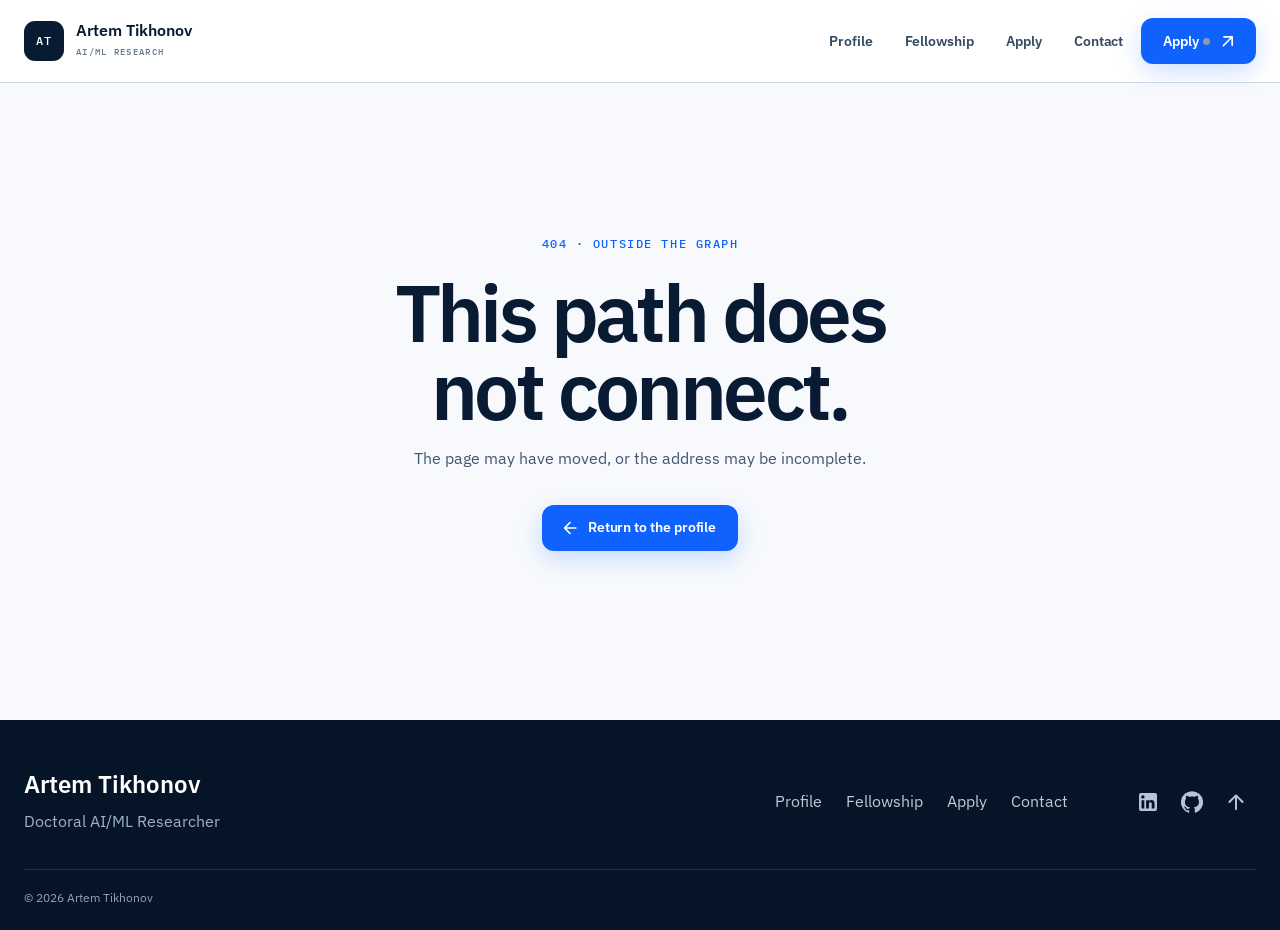
<file: index.html>
<!doctype html>
<html lang="en">
  <head>
    <meta charset="UTF-8" />
    <meta name="viewport" content="width=device-width, initial-scale=1.0" />
    <meta name="theme-color" content="#f7f9fc" />
    <meta name="color-scheme" content="light" />
    <meta name="description" content="Artem Tikhonov is a doctoral AI/ML researcher and founder of an independent research mentorship program for emerging researchers." />
    <meta property="og:type" content="website" />
    <meta property="og:title" content="Artem Tikhonov | Doctoral AI/ML Researcher" />
    <meta property="og:description" content="Research in interpretable video reasoning, machine cognition, and human-centered AI." />
    <link rel="icon" type="image/svg+xml" href="/favicon.svg" />
    <title>Artem Tikhonov | Doctoral AI/ML Researcher</title>
    <script>
      (function (location) {
        var params = new URLSearchParams(location.search);
        var restoredPath = params.get('p');
        if (!restoredPath) return;
        params.delete('p');
        var suffix = params.toString();
        var base = '/';
        history.replaceState(null, '', base + restoredPath.replace(/^\//, '') + (suffix ? '?' + suffix : '') + location.hash);
      })(window.location);
    </script>

    <!-- Google tag (gtag.js) -->
    <script async src="https://www.googletagmanager.com/gtag/js?id=G-PB7YYCTVBL"></script>
    <script>
      window.dataLayer = window.dataLayer || [];
      function gtag(){dataLayer.push(arguments);}
      gtag('js', new Date());

      gtag('config', 'G-PB7YYCTVBL');
    </script>
    <script type="module" crossorigin src="/assets/index-DI6xDZc9.js"></script>
    <link rel="modulepreload" crossorigin href="/assets/mui-DN8CW_Xy.js">
    <link rel="stylesheet" crossorigin href="/assets/index-5g53sybS.css">
  </head>
  <body>
    <noscript>This site requires JavaScript for its interactive research visualization and application status.</noscript>
    <div id="root"></div>
  </body>
</html>
</file>
<file: assets/index-5g53sybS.css>
@font-face{font-family:IBM Plex Sans;font-style:normal;font-display:swap;font-weight:300;src:url(/assets/ibm-plex-sans-latin-300-normal-b4i7YzLG.woff2) format("woff2"),url(/assets/ibm-plex-sans-latin-300-normal-C9Of02-5.woff) format("woff")}@font-face{font-family:IBM Plex Sans;font-style:normal;font-display:swap;font-weight:400;src:url(/assets/ibm-plex-sans-latin-400-normal-CDDApCn2.woff2) format("woff2"),url(/assets/ibm-plex-sans-latin-400-normal-CYLoc0-x.woff) format("woff")}@font-face{font-family:IBM Plex Sans;font-style:normal;font-display:swap;font-weight:500;src:url(/assets/ibm-plex-sans-latin-500-normal-6ng42L7E.woff2) format("woff2"),url(/assets/ibm-plex-sans-latin-500-normal-BgVn5rGT.woff) format("woff")}@font-face{font-family:IBM Plex Sans;font-style:normal;font-display:swap;font-weight:600;src:url(/assets/ibm-plex-sans-latin-600-normal-CuJfVYMP.woff2) format("woff2"),url(/assets/ibm-plex-sans-latin-600-normal-Cu4Hd6ag.woff) format("woff")}@font-face{font-family:IBM Plex Sans;font-style:normal;font-display:swap;font-weight:700;src:url(/assets/ibm-plex-sans-latin-700-normal-Bxkt5Cjx.woff2) format("woff2"),url(/assets/ibm-plex-sans-latin-700-normal-Bth3BMcD.woff) format("woff")}@font-face{font-family:IBM Plex Mono;font-style:normal;font-display:swap;font-weight:500;src:url(/assets/ibm-plex-mono-latin-500-normal-DSY6xOcd.woff2) format("woff2"),url(/assets/ibm-plex-mono-latin-500-normal-CB9ihrfo.woff) format("woff")}:root{font-synthesis:none;text-rendering:optimizeLegibility;--navy: #081b33;--blue: #0f62fe;--deep-blue: #002d9c;--cyan: #33b1ff;--soft-blue: #edf5ff;--line: #dce5ef}*{box-sizing:border-box}body{margin:0;min-width:320px;background:#f7f9fc}a{color:inherit}::selection{background:#a6c8ff;color:#081b33}.skip-link{position:fixed;z-index:9999;top:10px;left:10px;padding:10px 16px;border-radius:8px;color:#fff;background:#081b33;transform:translateY(-150%);transition:transform .2s ease}.skip-link:focus{transform:translateY(0)}.page-loader{min-height:70vh;display:grid;place-items:center}.site-nav{border-bottom:1px solid rgba(190,205,220,.72);background:#fffffff5!important;box-shadow:0 4px 18px #081b3309;backdrop-filter:blur(18px) saturate(140%);transition:background-color .25s ease,border-color .25s ease,box-shadow .25s ease}.site-nav.is-scrolled{border-color:#aabcd099;background:#fffffff0!important;box-shadow:0 8px 30px #081b3311;backdrop-filter:blur(18px) saturate(140%)}.brand-mark{display:inline-flex;align-items:center;gap:12px;color:var(--navy);text-decoration:none}.brand-monogram{display:grid;width:40px;height:40px;place-items:center;border-radius:11px;color:#fff;background:var(--navy);font-family:IBM Plex Mono,monospace;font-size:.76rem;letter-spacing:.06em}.brand-name{font-weight:600!important;line-height:1.1!important}.brand-role{margin-top:4px!important;color:#64778d;font-family:IBM Plex Mono,monospace!important;font-size:.58rem!important;letter-spacing:.14em!important}.nav-link{min-height:42px!important;padding-inline:14px!important;color:#354a62!important;border-radius:8px!important;position:relative}.nav-link:after{content:"";position:absolute;left:14px;right:14px;bottom:5px;height:2px;background:var(--blue);transform:scaleX(0);transition:transform .2s ease}.nav-link.active{color:var(--navy)!important}.nav-link.active:after{transform:scaleX(1)}.nav-status-dot{width:7px;height:7px;margin-left:4px;border-radius:50%;background:#8a9bac}.nav-status-dot.open{background:#24a148;box-shadow:0 0 0 4px #24a14826}.nav-status-dot.upcoming{background:#f1c21b}.drawer-link{justify-content:flex-start!important;min-height:54px!important;padding-inline:16px!important;color:#2c425a!important;font-size:1.05rem!important}.drawer-link.active{color:var(--blue)!important;background:#edf5ff!important}.home-hero{position:relative;min-height:760px;padding-top:82px;overflow:hidden;background:linear-gradient(120deg,#f7f9fc 0% 43%,#edf5ff)}.hero-container{position:relative;min-height:678px}.hero-blueprint,.contact-blueprint{position:absolute;inset:0;opacity:.36;background-image:linear-gradient(rgba(15,98,254,.065) 1px,transparent 1px),linear-gradient(90deg,rgba(15,98,254,.065) 1px,transparent 1px);background-size:64px 64px;mask-image:linear-gradient(90deg,#000 0%,transparent 58%)}.home-hero-copy{position:relative;z-index:3;width:54%;padding-top:52px}.hero-kicker{color:var(--blue)}.home-title{margin-top:0!important;font-size:clamp(4.7rem,8.6vw,8.4rem)!important}.home-role{margin-top:22px!important;color:var(--blue);font-size:clamp(1.25rem,2vw,1.75rem)!important;font-weight:600!important}.degree-line{margin-top:5px!important;color:#60758e;font-family:IBM Plex Mono,monospace!important;font-size:.76rem!important;letter-spacing:.04em!important}.hero-statement{max-width:590px;margin-top:26px!important;color:#354a62;font-size:clamp(1.03rem,1.5vw,1.2rem)!important;line-height:1.7!important}.home-scene-wrap{position:absolute;z-index:1;top:0;right:-4vw;width:59vw;height:760px}.hero-portrait{position:absolute;z-index:4;right:4%;bottom:24px;width:255px}.hero-signal{position:absolute;z-index:4;right:27%;bottom:59px;display:flex;align-items:center;gap:9px;color:#6b7f95;font-family:IBM Plex Mono,monospace;font-size:.62rem}.hero-signal i{display:block;width:76px;height:1px;background:#9fb0c2}.portrait-shell{position:relative;aspect-ratio:4 / 5;overflow:hidden;border:1px solid rgba(255,255,255,.7);border-radius:22px;background:#ffffffb8;box-shadow:0 28px 70px #081b332e;backdrop-filter:blur(18px)}.portrait-grid{position:absolute;inset:0;opacity:.55;background:linear-gradient(rgba(15,98,254,.08) 1px,transparent 1px),linear-gradient(90deg,rgba(15,98,254,.08) 1px,transparent 1px);background-size:28px 28px}.portrait-image{position:absolute;width:100%;height:100%;object-fit:cover}.portrait-fallback{position:absolute;inset:0;display:grid;align-content:center;justify-items:center;color:#49617b}.portrait-initials{color:var(--deep-blue);font-size:4.7rem!important;font-weight:300!important;letter-spacing:-.06em!important}.portrait-caption{position:absolute;right:12px;bottom:12px;left:12px;display:flex;align-items:center;gap:8px;padding:10px 12px;border:1px solid rgba(255,255,255,.74);border-radius:10px;color:#eaf3ff;background:#081b33d6;backdrop-filter:blur(12px)}.live-dot{width:7px;height:7px;border-radius:50%;background:#42be65;box-shadow:0 0 0 4px #42be6529}.neural-scene{position:relative;width:100%;height:100%;overflow:hidden;background:radial-gradient(circle at 45% 42%,rgba(15,98,254,.42),transparent 28%),linear-gradient(145deg,#0b2748,#061426 68%);clip-path:polygon(16% 0,100% 0,100% 100%,0 100%,8% 58%)}.neural-scene:after{content:"";position:absolute;inset:0;pointer-events:none;background:radial-gradient(circle at 38% 34%,transparent 0,transparent 28%,rgba(4,17,32,.2) 62%,rgba(4,17,32,.58) 100%)}.neural-scene canvas{position:relative;z-index:1}.scene-fallback{position:absolute;inset:0;opacity:.5;background-image:radial-gradient(circle at 65% 25%,#78a9ff 0 1px,transparent 2px),radial-gradient(circle at 40% 65%,#33b1ff 0 1px,transparent 2px);background-size:36px 38px,52px 57px}.scene-label{position:absolute;z-index:3;padding:7px 9px;border:1px solid rgba(166,200,255,.24);color:#d0e1f5ab;background:#081b3366;font-family:IBM Plex Mono,monospace;font-size:.52rem;letter-spacing:.12em}.scene-label-a{top:20%;right:12%}.scene-label-b{right:29%;bottom:30%}.scene-axis{position:absolute;z-index:3;right:7%;bottom:9%;display:flex;align-items:center;gap:10px;color:#d0e1f58c;font-family:IBM Plex Mono,monospace;font-size:.54rem;letter-spacing:.08em}.scene-axis i{display:block;width:66px;height:1px;background:#a6c8ff61}.scene-loading{width:100%;height:100%;background:linear-gradient(145deg,#0b2748,#061426)}.section-pad{padding:92px 0}.metrics-section{position:relative;z-index:5;margin-top:-1px;padding:34px 0 72px;background:#f7f9fc}.section-inline-heading{display:flex;align-items:center;justify-content:space-between;gap:24px;padding-bottom:16px;border-bottom:1px solid var(--line)}.metrics-grid{display:grid;grid-template-columns:repeat(5,minmax(0,1fr));gap:14px;margin-top:18px}.metric-card{height:100%;overflow:visible!important;border-top:2px solid var(--blue)!important;transition:transform .22s ease,border-color .22s ease,box-shadow .22s ease!important}.metric-card:hover,.experience-card:hover,.track-card:hover{transform:translateY(-4px);border-color:#9dc3ff;box-shadow:0 18px 40px #081b3317}.metric-card .MuiCardContent-root{padding:24px 22px}.metric-value{display:block;width:max-content;max-width:100%;padding:.12em .1em .02em;color:var(--deep-blue);font-size:clamp(2rem,3vw,3.2rem)!important;font-weight:400!important;font-kerning:none;font-variant-numeric:lining-nums tabular-nums;font-feature-settings:"kern" 0,"lnum" 1,"tnum" 1;line-height:1.18!important;letter-spacing:0!important;overflow:visible}.metric-label{min-height:42px;margin-top:8px!important;font-weight:600!important;line-height:1.3!important}.dark-research{position:relative;overflow:hidden;color:#fff;background:var(--navy)}.dark-research:after{content:"";position:absolute;top:-25%;right:-10%;width:560px;height:560px;border:1px solid rgba(120,169,255,.18);border-radius:50%;box-shadow:0 0 0 90px #78a9ff09,0 0 0 180px #78a9ff06}.research-layout{max-width:900px}.research-index{display:grid;grid-template-columns:auto 1fr;align-items:center;gap:10px;color:#78a9ff;font-family:IBM Plex Mono,monospace}.research-index span{font-size:4.5rem;font-weight:300}.research-index i{height:1px;background:#78a9ff80}.research-index small{grid-column:2;color:#8da7c2}.dark-chip{color:#d9e9ff!important;border:1px solid rgba(166,200,255,.22)!important;background:#ffffff0e!important}.experience-section{position:relative;overflow:hidden}.experience-network{position:absolute;right:-160px;top:170px;width:520px;height:520px;border:1px solid rgba(15,98,254,.08);border-radius:50%;box-shadow:0 0 0 70px #0f62fe06,0 0 0 140px #0f62fe05}.experience-grid{position:relative;display:grid;grid-template-columns:repeat(6,minmax(0,1fr));gap:18px}.experience-grid>:nth-child(-n+3){grid-column:span 2}.experience-grid>:nth-child(n+4){grid-column:span 3}.experience-card{height:100%;transition:transform .22s ease,border-color .22s ease,box-shadow .22s ease!important}.experience-header{display:grid;grid-template-columns:70px 1fr;gap:16px;align-items:center}.institution-wordmark{position:relative;display:grid;width:70px;height:58px;overflow:hidden;padding:7px;place-items:center;border:1px solid #cbd9e9;border-radius:12px;color:var(--deep-blue);background:#f4f8fd;font-family:IBM Plex Mono,monospace;font-size:.67rem;font-weight:500;letter-spacing:.03em}.institution-logo{position:absolute;inset:7px;display:block;width:calc(100% - 14px);height:calc(100% - 14px);object-fit:contain}.soft-section{background:var(--soft-blue)}.split-feature{display:grid;grid-template-columns:1fr 1fr;gap:11%;align-items:center}.feature-icon{display:grid;width:54px;height:54px;margin-bottom:24px;place-items:center;border-radius:14px;color:var(--blue);background:#fff;box-shadow:0 10px 30px #0f62fe1a}.feature-number{color:var(--deep-blue);font-size:clamp(4rem,8vw,7rem)!important;font-weight:300!important;letter-spacing:-.07em!important}.recognition-grid{display:grid;grid-template-columns:repeat(4,1fr);gap:16px}.recognition-card{height:100%;min-height:285px;padding:28px;border:1px solid var(--line);border-radius:18px;background:#fff;transition:transform .2s ease,border-color .2s ease}.recognition-card:hover{transform:translateY(-3px);border-color:#9dc3ff}.recognition-icon{display:block!important;margin-bottom:30px;color:#6f87a0;font-size:1.65rem!important}.community-section{border-top:1px solid var(--line)}.community-header{display:flex;justify-content:space-between;gap:30px}.community-header>svg{color:#b8c9dc;font-size:6rem}.community-list{border-top:1px solid #bfcddd}.community-row{display:grid;grid-template-columns:90px minmax(220px,.7fr) 1fr;gap:28px;align-items:center;min-height:74px;border-bottom:1px solid var(--line)}.fellowship-teaser{background:linear-gradient(135deg,#fff 20%,#edf5ff)}.teaser-grid{display:grid;grid-template-columns:1.1fr .8fr;gap:10%;align-items:center}.beyond-grid{display:grid;grid-template-columns:repeat(4,1fr);gap:16px}.beyond-card{min-height:180px;padding:25px;border-top:1px solid #9db0c5}.beyond-card h5{margin:35px 0 8px}.beyond-card .MuiTypography-overline{color:#72869c}.cta-section{padding:60px 0 118px;background:#f7f9fc}.cta-panel{position:relative;overflow:hidden;padding:72px clamp(28px,7vw,92px);border-radius:24px;background:var(--navy);box-shadow:0 24px 70px #081b332e}.cta-network{position:absolute;top:-160px;right:-80px;width:530px;height:530px;border:1px solid rgba(120,169,255,.22);border-radius:50%;box-shadow:0 0 0 60px #78a9ff0b,0 0 0 120px #78a9ff06}.site-footer{padding:48px 0 22px;color:#8fa4ba;background:#051426}.footer-grid{display:grid;grid-template-columns:1fr auto auto;gap:60px;align-items:center}.footer-links a{color:#bdcbd9;text-decoration:none}.footer-links a:hover{color:#fff}.footer-icon{color:#b4c5d7!important}.footer-icon:hover{color:#fff!important;background:#ffffff14!important}.footer-bottom{display:flex;justify-content:space-between;gap:20px;margin-top:34px;padding-top:18px;border-top:1px solid rgba(255,255,255,.11)}.reveal{opacity:0;transform:translateY(26px);transition:opacity .65s ease,transform .65s cubic-bezier(.2,.65,.25,1)}.reveal.is-visible{opacity:1;transform:translateY(0)}.fellowship-hero{position:relative;min-height:780px;padding:130px 0 82px;overflow:hidden;background:#081b33}.fellowship-scene-wrap{position:absolute;inset:0 0 0 43%;opacity:.92}.fellowship-scene-wrap .neural-scene{clip-path:none;background:radial-gradient(circle at 35% 45%,rgba(15,98,254,.38),transparent 30%),#081b33}.fellowship-scene-wrap .neural-scene:before{content:"";position:absolute;z-index:2;inset:0;background:linear-gradient(90deg,#081b33 0%,rgba(8,27,51,.88) 8%,transparent 45%)}.fellowship-hero-copy{max-width:760px;position:relative;z-index:3}.fellowship-hero-copy h1 span{color:#78a9ff}.fellowship-status-float{position:absolute;z-index:4;right:5%;bottom:5px;width:355px}.application-status{padding:26px;border:1px solid #d4e0ed;border-radius:18px;background:#ffffffd6;box-shadow:0 16px 40px #081b331a;backdrop-filter:blur(18px)}.application-status.compact{padding:22px}.application-status.inverse{color:#fff;border-color:#a6c8ff38;background:#081b33c2;box-shadow:0 18px 50px #0000002e}.status-label-row{display:flex;align-items:center;gap:9px;color:var(--blue)}.inverse .status-label-row{color:#78a9ff}.status-indicator{width:8px;height:8px;border-radius:50%;background:#8a9bac}.application-status.open .status-indicator{background:#42be65;box-shadow:0 0 0 5px #42be6524}.application-status.upcoming .status-indicator{background:#f1c21b;box-shadow:0 0 0 5px #f1c21b1f}.manifesto-grid{display:grid;grid-template-columns:1fr .7fr;gap:10%;align-items:end}.manifesto-quote{padding:32px 0 4px 30px;border-left:3px solid var(--blue)}.principle-strip{display:grid;grid-template-columns:repeat(4,1fr);margin-top:78px;border-block:1px solid var(--line)}.principle-strip>div{display:grid;grid-template-columns:auto 1fr;column-gap:13px;padding:28px 22px;border-right:1px solid var(--line)}.principle-strip>div:last-child{border-right:0}.principle-strip svg{grid-row:span 2;color:var(--blue)}.principle-strip strong{font-size:.95rem}.principle-strip span{color:#687b90;font-size:.8rem}.cohort-facts{display:grid;grid-template-columns:repeat(4,1fr);gap:16px}.cohort-fact{min-height:240px;padding:26px;border:1px solid #d7e4f2;border-radius:18px;background:#ffffffad}.cohort-value{margin-bottom:40px!important;color:var(--deep-blue);font-size:clamp(3.3rem,6vw,5.5rem)!important;font-weight:300!important;letter-spacing:-.07em!important}.tracks-grid{display:grid;grid-template-columns:1fr 1fr;gap:18px}.track-card{height:100%;transition:transform .22s ease,border-color .22s ease,box-shadow .22s ease!important}.track-topline{display:flex;align-items:center;justify-content:space-between}.track-icon{display:grid;width:50px;height:50px;place-items:center;border-radius:14px;color:var(--blue);background:var(--soft-blue)}.journey-section{overflow:hidden;background:#081b33}.research-journey{position:relative;display:grid;grid-template-columns:repeat(11,minmax(100px,1fr));margin-top:72px;padding:0 0 20px;overflow-x:auto;scrollbar-color:#456888 #0b243e}.journey-line{position:absolute;top:17px;left:18px;width:calc(100% - 95px);height:1px;background:linear-gradient(90deg,#78a9ff,#0f62fe 65%,#78a9ff33)}.journey-stage{position:relative;min-width:105px;padding-right:18px;color:#fff}.journey-node{display:grid;width:34px;height:34px;place-items:center;border:1px solid rgba(120,169,255,.38);border-radius:50%;background:#081b33}.journey-node i{width:7px;height:7px;border-radius:50%;background:#78a9ff;box-shadow:0 0 14px #78a9ff}.journey-stage .MuiTypography-overline{display:block;margin-top:20px;color:#6f91b6}.journey-name{margin-top:7px!important;color:#d5e3f2;font-size:.86rem!important;font-weight:500!important;line-height:1.35!important}.expectations-grid{display:grid;grid-template-columns:1fr 1fr;gap:11%}.check-row{display:flex;gap:12px;align-items:flex-start}.check-row svg{flex:0 0 auto;margin-top:2px;color:var(--blue)}.tools-row{display:flex;align-items:center;justify-content:space-between;gap:28px;margin-top:80px;padding:28px 0;border-block:1px solid var(--line)}.publication-section{background:#eef5fc}.publication-grid{display:grid;grid-template-columns:1.1fr .7fr;gap:10%;align-items:center}.no-guarantee{padding:32px;border:1px solid #bfd2e8;border-radius:18px;background:#ffffffb8}.integrity-panel{display:grid;grid-template-columns:68px 1fr;gap:24px;margin-top:72px;padding:42px;border:1px solid #c8d8e9;border-radius:20px;background:#fff}.integrity-icon{display:grid;width:58px;height:58px;place-items:center;border-radius:16px;color:#fff;background:var(--navy)}.cohort-timeline{max-width:890px;margin-left:auto}.timeline-row{position:relative;display:grid;grid-template-columns:65px 1fr;gap:25px;padding-bottom:44px}.timeline-row:before{content:"";position:absolute;top:34px;bottom:0;left:32px;width:1px;background:#c3d3e4}.timeline-row:last-child:before{display:none}.timeline-marker{display:grid;width:65px;height:65px;place-items:center;border:1px solid #b9cde4;border-radius:50%;color:var(--deep-blue);background:#f7f9fc;font-family:IBM Plex Mono,monospace}.selection-section{color:#fff;background:#0b223b}.selection-grid{display:grid;grid-template-columns:1fr .8fr;gap:11%;align-items:center}.selection-steps{border-top:1px solid rgba(255,255,255,.18)}.selection-steps>div{display:grid;grid-template-columns:50px 1fr;gap:15px;padding:22px 0;border-bottom:1px solid rgba(255,255,255,.13)}.selection-steps>div span{color:#78a9ff;font-family:IBM Plex Mono,monospace}.selection-note{margin-top:28px!important;padding:20px;border-left:2px solid #78a9ff;color:#c3d3e3;background:#ffffff0b}.faq-section .MuiAccordionSummary-root{min-height:64px;padding-inline:22px}.faq-section .MuiAccordionDetails-root{padding:0 22px 24px}.page-hero{padding:150px 0 90px}.apply-hero{background:linear-gradient(145deg,#f7f9fc 40%,#eaf3ff)}.page-hero-grid{display:grid;grid-template-columns:1.2fr .65fr;gap:10%;align-items:end}.application-essentials{background:var(--navy)}.essentials-grid{display:grid;grid-template-columns:repeat(4,1fr)}.essentials-grid>div{display:grid;grid-template-columns:32px 1fr;column-gap:12px;padding:29px 24px;color:#fff;border-right:1px solid rgba(255,255,255,.13)}.essentials-grid>div:last-child{border-right:0}.essentials-grid svg{grid-row:span 2;color:#78a9ff}.essentials-grid .MuiTypography-overline{color:#8ea8c4}.essentials-grid h5{margin-top:4px;font-size:1rem}.application-preview-grid{display:grid;grid-template-columns:1fr 1fr;gap:16px}.application-preview-card{padding:32px;border:1px solid var(--line);border-radius:18px;background:#fff}.application-preview-card ul{margin:26px 0 0;padding:0;list-style:none}.application-preview-card li{position:relative;margin-top:12px;padding-left:19px;color:#52677e}.application-preview-card li:before{content:"";position:absolute;top:.7em;left:0;width:6px;height:6px;border-radius:50%;background:var(--blue)}.human-note{max-width:850px;margin:72px auto 0;padding:38px;border-left:3px solid var(--blue);background:var(--soft-blue)}.form-section{background:#eef5fc}.form-placeholder{display:grid;min-height:430px;align-content:center;justify-items:center;padding:45px;border:1px solid #bed2e8;border-radius:22px;text-align:center;background:#ffffffc2}.form-placeholder-icon{display:grid;width:62px;height:62px;margin-bottom:22px;place-items:center;border-radius:18px;color:var(--blue);background:#edf5ff}.form-embed-shell{height:min(1100px,80vh);overflow:hidden;border:1px solid #c4d5e7;border-radius:18px;background:#fff}.form-embed-shell iframe{width:100%;height:100%;border:0}.privacy-note{display:flex;gap:11px;align-items:flex-start;max-width:770px;margin-top:24px;color:#61758b}.privacy-note svg{flex:0 0 auto;font-size:1.1rem}.apply-bottom{padding:64px 0;background:var(--navy)}.contact-page{position:relative;min-height:760px;padding:155px 0 105px;overflow:hidden;background:linear-gradient(135deg,#f7f9fc 45%,#eaf3ff)}.contact-blueprint{mask-image:linear-gradient(270deg,#000,transparent 70%)}.contact-grid{position:relative;display:grid;grid-template-columns:1.15fr .75fr;gap:11%;align-items:center}.contact-topic{padding:8px 11px;border:1px solid #c7d6e6;border-radius:8px;color:#52677e;background:#ffffff8c;font-size:.84rem}.contact-card{padding:34px;border:1px solid rgba(255,255,255,.8);border-radius:22px;background:#ffffffc7;box-shadow:0 22px 65px #081b331a;backdrop-filter:blur(18px)}.contact-method{display:grid;grid-template-columns:40px 1fr;gap:12px;margin-top:24px;padding:18px 0;border-bottom:1px solid var(--line)}.contact-method>svg{color:var(--blue)}.contact-method .MuiTypography-caption{display:block;color:#6e8196}.contact-method a{display:inline-flex;align-items:center;gap:5px;color:var(--deep-blue);font-weight:600;text-decoration:none}.contact-method a svg{font-size:1rem}.contact-method.muted{color:#65798f}.contact-method.subtle>svg{color:#607890}.not-found-page{display:grid;min-height:80vh;align-items:center;padding:150px 0 90px;text-align:center}@media(max-width:1199px){.home-hero{min-height:830px}.hero-container{min-height:748px}.home-scene-wrap{width:58vw;height:830px}.home-hero-copy{width:58%;padding-top:46px}.home-title{font-size:clamp(4.5rem,9vw,7rem)!important}.hero-portrait{right:2%;width:220px}.metrics-grid{grid-template-columns:repeat(3,1fr)}.metrics-grid>:nth-child(n+4){grid-column:span 1}.recognition-grid,.beyond-grid{grid-template-columns:1fr 1fr}.fellowship-status-float{right:2%}}@media(max-width:899px){.section-pad{padding:72px 0}.home-hero{min-height:830px;padding-top:68px;background:#f7f9fc}.hero-container{min-height:762px}.home-hero-copy{width:69%;padding-top:34px}.home-title{font-size:clamp(4rem,12.5vw,6.4rem)!important}.home-scene-wrap{top:68px;right:-18%;width:70%;height:762px}.home-scene-wrap:after{content:"";position:absolute;z-index:2;inset:0;pointer-events:none;background:linear-gradient(90deg,#f7f9fc 0%,rgba(247,249,252,.93) 24%,rgba(247,249,252,.35) 58%,transparent 78%)}.neural-scene{clip-path:polygon(18% 0,100% 0,100% 100%,0 100%,8% 48%)}.hero-portrait{right:3%;bottom:24px;width:174px}.hero-signal{display:none}.metrics-grid,.experience-grid{grid-template-columns:1fr 1fr}.experience-grid>:nth-child(n){grid-column:span 1}.experience-grid>:last-child{grid-column:1 / -1}.split-feature,.teaser-grid,.manifesto-grid,.publication-grid,.selection-grid{grid-template-columns:1fr;gap:55px}.fellowship-hero{min-height:860px;padding-top:112px}.fellowship-scene-wrap{inset:40% 0 0}.fellowship-scene-wrap .neural-scene:before{background:linear-gradient(180deg,#081b33 0%,rgba(8,27,51,.7) 20%,transparent 55%)}.fellowship-status-float{position:relative;right:auto;bottom:auto;width:340px;margin:28px 0 0 auto}.principle-strip,.cohort-facts{grid-template-columns:1fr 1fr}.principle-strip>div:nth-child(2){border-right:0}.principle-strip>div:nth-child(-n+2){border-bottom:1px solid var(--line)}.expectations-grid{gap:8%}.page-hero-grid,.contact-grid{grid-template-columns:1fr;gap:55px}.essentials-grid{grid-template-columns:1fr 1fr}.essentials-grid>div:nth-child(2){border-right:0}.essentials-grid>div:nth-child(-n+2){border-bottom:1px solid rgba(255,255,255,.13)}.contact-page{padding-top:125px}.footer-grid{grid-template-columns:1fr auto}.footer-grid>:nth-child(2){grid-row:2}}@media(max-width:599px){.brand-role{display:none}.brand-name{font-size:.95rem!important}.section-pad{padding:60px 0}.home-hero{min-height:790px}.hero-container{min-height:722px}.home-hero-copy{width:100%;padding-top:26px}.home-title{margin-top:0!important;font-size:clamp(3.65rem,19vw,5rem)!important}.hero-statement{max-width:82%}.home-scene-wrap{display:none}.hero-portrait{right:5%;bottom:22px;width:112px}.portrait-caption,.scene-label{display:none}.scene-axis{right:8%;bottom:5%}.metrics-section{padding:42px 0 70px}.section-inline-heading{align-items:flex-start;flex-direction:column;gap:5px}.metrics-grid{grid-template-columns:1fr}.metric-label{min-height:auto}.experience-grid,.recognition-grid,.beyond-grid,.tracks-grid,.application-preview-grid{grid-template-columns:1fr}.experience-grid>:last-child{grid-column:span 1}.experience-header{grid-template-columns:58px 1fr}.institution-wordmark{width:58px;height:52px}.split-feature{gap:50px}.community-header>svg{display:none}.community-row{grid-template-columns:58px 1fr;gap:14px;padding:16px 0}.community-row>:last-child{grid-column:2}.beyond-card{min-height:150px}.cta-section{padding:36px 0 80px}.cta-panel{padding:48px 24px;border-radius:18px}.footer-grid{grid-template-columns:1fr;gap:35px}.footer-grid>:nth-child(2){grid-row:auto}.footer-links{flex-wrap:wrap}.footer-bottom{align-items:flex-start;flex-direction:column}.fellowship-hero{min-height:830px;padding-top:105px}.fellowship-hero-copy h1{font-size:clamp(2.7rem,13vw,4rem)!important}.fellowship-scene-wrap{inset:49% 0 0}.fellowship-status-float{position:relative;right:auto;bottom:auto;left:auto;width:auto;margin-top:24px}.fellowship-status-float .application-status{padding:18px}.fellowship-status-float .MuiButton-root{display:none}.principle-strip,.cohort-facts{grid-template-columns:1fr}.principle-strip>div{border-right:0;border-bottom:1px solid var(--line)}.principle-strip>div:nth-child(n){border-bottom:1px solid var(--line)}.principle-strip>div:last-child{border-bottom:0}.cohort-fact{min-height:190px}.cohort-value{margin-bottom:22px!important}.research-journey{display:block;overflow:visible;margin-top:48px}.journey-line{top:17px;bottom:25px;left:16px;width:1px;height:auto;background:linear-gradient(#78a9ff,#0f62fe,#78a9ff33)}.journey-stage{display:grid;grid-template-columns:34px 34px 1fr;gap:12px;align-items:center;min-width:0;padding:0 0 26px}.journey-stage .MuiTypography-overline,.journey-name{margin-top:0!important}.expectations-grid{grid-template-columns:1fr;gap:65px}.tools-row{align-items:flex-start;flex-direction:column}.integrity-panel{grid-template-columns:1fr;padding:28px}.timeline-row{grid-template-columns:50px 1fr;gap:16px}.timeline-marker{width:50px;height:50px}.timeline-row:before{top:28px;left:25px}.page-hero{padding:118px 0 68px}.apply-hero h1{font-size:clamp(2.9rem,14vw,4.3rem)!important}.essentials-grid{grid-template-columns:1fr}.essentials-grid>div{border-right:0;border-bottom:1px solid rgba(255,255,255,.13)}.essentials-grid>div:nth-child(n){border-bottom:1px solid rgba(255,255,255,.13)}.essentials-grid>div:last-child{border-bottom:0}.application-preview-card,.human-note{padding:25px}.form-placeholder{min-height:380px;padding:28px 20px}.contact-page{min-height:720px;padding:118px 0 78px}.contact-page h1{font-size:clamp(3rem,17vw,4.5rem)!important}.contact-card{padding:25px 20px}}@media(prefers-reduced-motion:reduce){.reveal{opacity:1;transform:none}.neural-scene canvas{opacity:.82}.metric-card:hover,.experience-card:hover,.track-card:hover,.recognition-card:hover{transform:none}}
</file>
